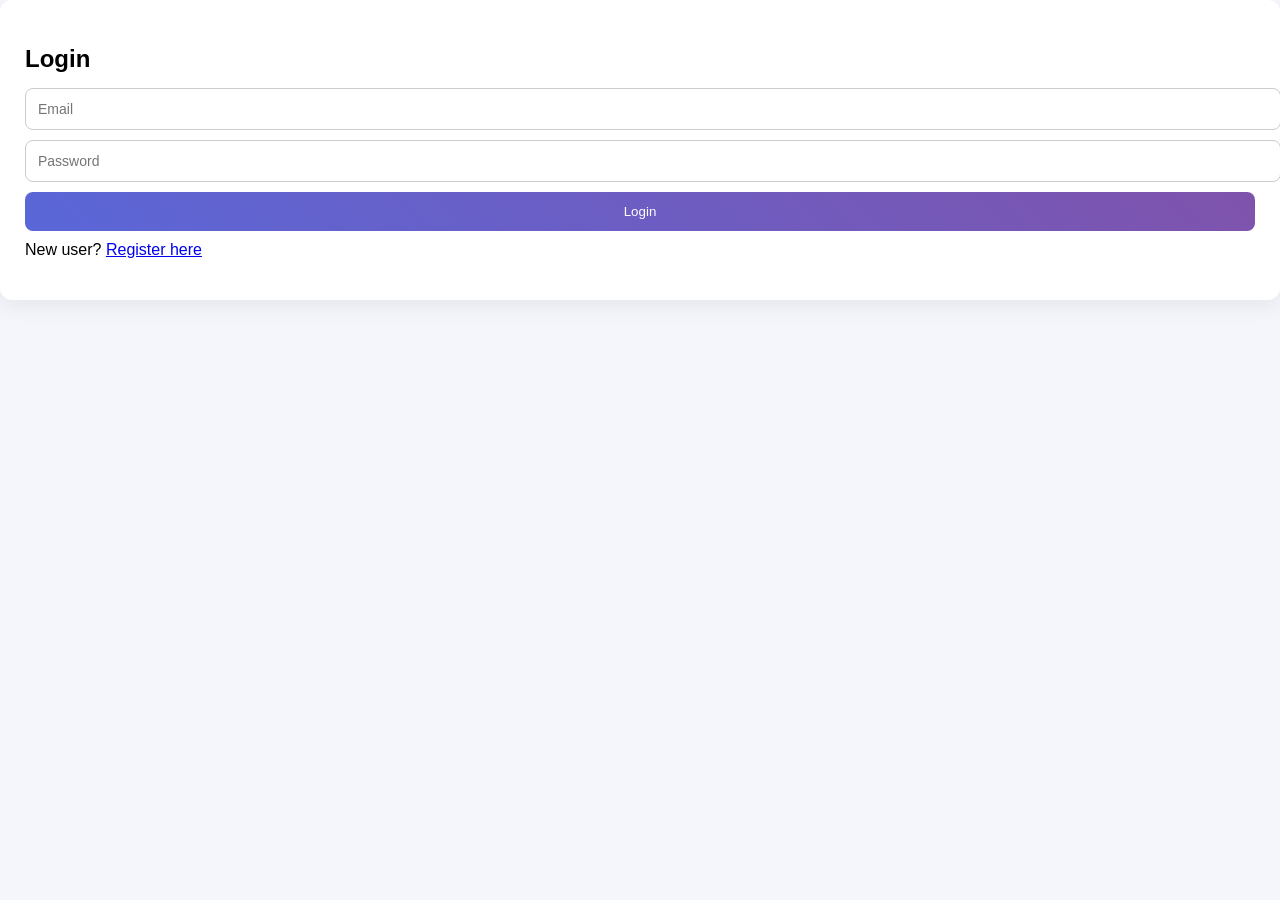
<file: frontend/index.html>
<!DOCTYPE html>
<html>
<head>
    <title>Login - E Wallet</title>
    <link rel="stylesheet" href="css/styles.css">
</head>
<body>
    <div class="container">
        <div class="card">
            <h2>Login</h2>

            <input id="email" type="email" placeholder="Email">
            <input id="password" type="password" placeholder="Password">

            <button onclick="login()">Login</button>

            <p style="margin-top: 10px;">
                New user? <a href="register.html">Register here</a>
            </p>
        </div>
    </div>

    <script src="js/auth.js"></script>
    <div id="toast" class="toast"></div>
</body>
</html>
</file>
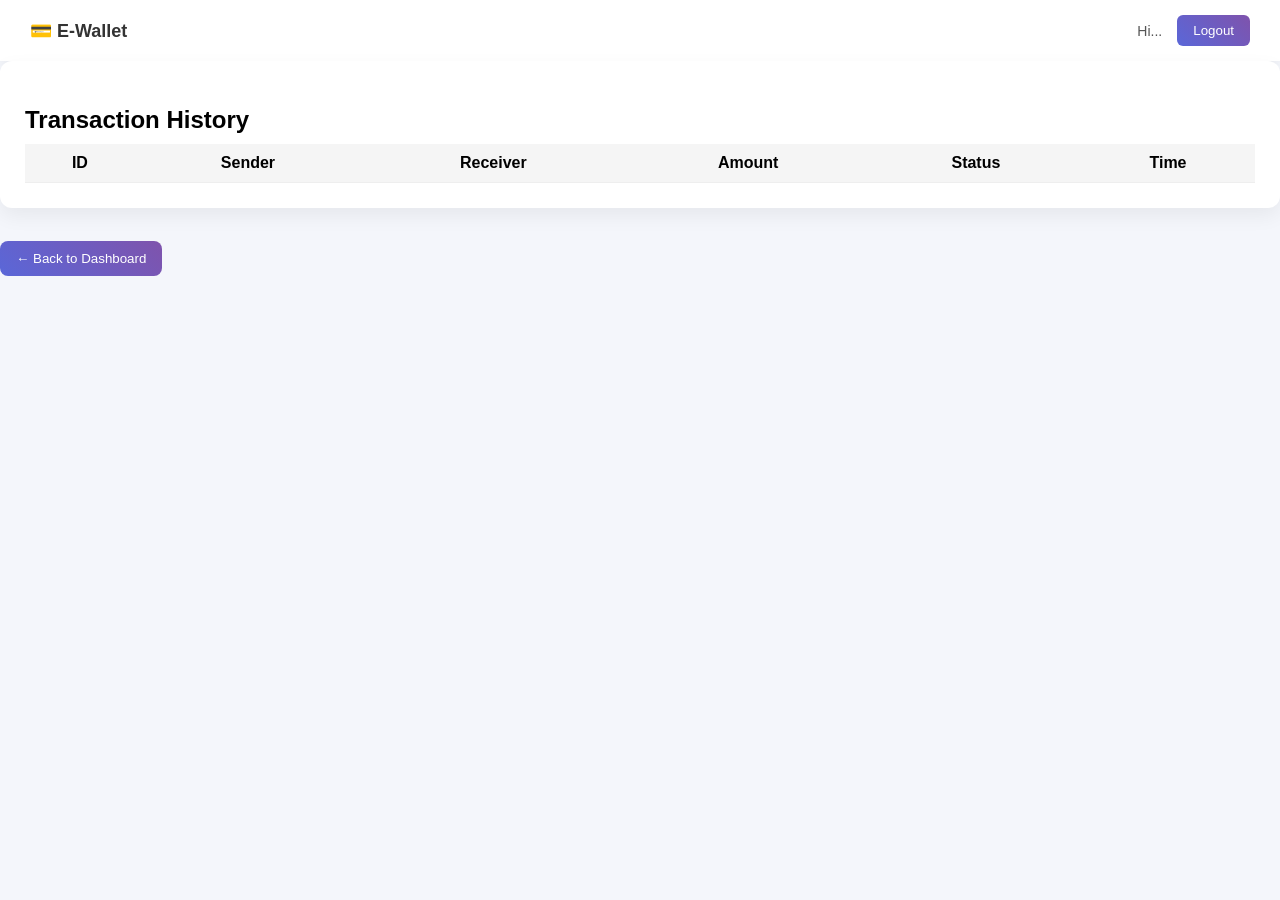
<file: frontend/history.html>
<!DOCTYPE html>
<html>
<head>
    <title>Transaction History</title>
    <link rel="stylesheet" href="css/styles.css">
</head>

<body>

<!-- NAVBAR -->
<div class="navbar">
    <div class="logo">💳 E-Wallet</div>
    <div class="nav-right">
        <span id="nav-user">Hi...</span>
        <button onclick="logout()">Logout</button>
    </div>
</div>

<div class="card">
    <h2>Transaction History</h2>

    <table>
        <thead>
            <tr>
                <th>ID</th>
                <th>Sender</th>
                <th>Receiver</th>
                <th>Amount</th>
                <th>Status</th>
                <th>Time</th>
            </tr>
        </thead>
        <tbody id="history-body"></tbody>
    </table>
</div>

    <br>
    <button class="card-btn" onclick="goBack()">← Back to Dashboard</button>

</div>

<script src="js/history.js"></script>

</body>
</html>
</file>
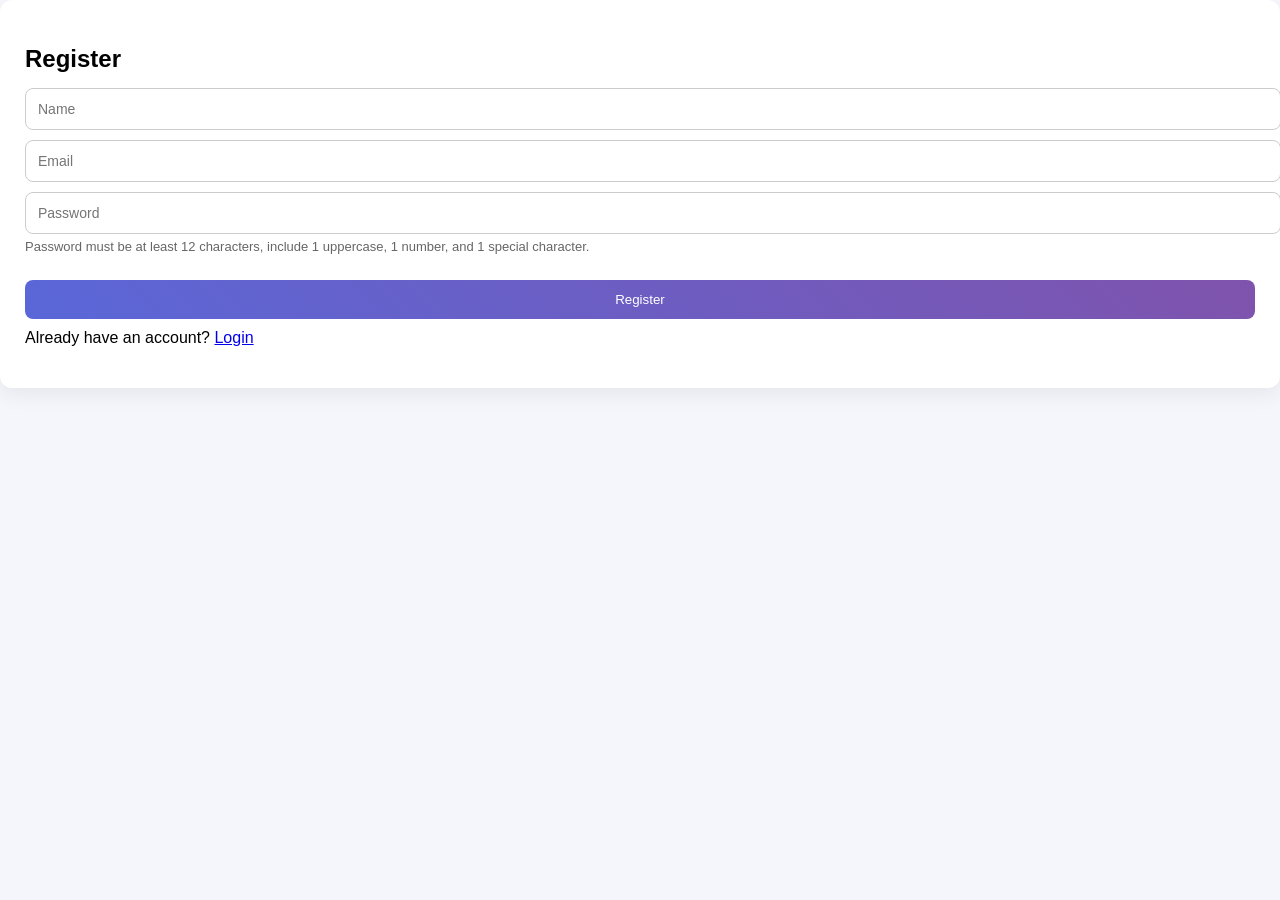
<file: frontend/register.html>
<!DOCTYPE html>
<html>
<head>
    <title>Register - E Wallet</title>
    <link rel="stylesheet" href="css/styles.css">
</head>

<body>
    <div class="container">
        <div class="card">
            <h2>Register</h2>

            <input id="name" type="text" placeholder="Name">
            <input id="email" type="email" placeholder="Email">
            <input id="password" type="password" placeholder="Password">

            <p id="passwordHint" style="color: #666;">
                Password must be at least 12 characters, include 1 uppercase, 1 number, and 1 special character.
            </p>

            <p id="password-msg"></p>
            <p id="register-msg"></p>

            <button onclick="register()">Register</button>

            <p style="margin-top:10px;">
                Already have an account? <a href="index.html">Login</a>
            </p>
        </div>
    </div>

    <script src="js/register.js"></script>
    <div id="toast" class="toast"></div>
</body>
</html>
</file>
<file: frontend/css/styles.css>
/* GLOBAL */
body {
    margin: 0;
    font-family: 'Segoe UI', sans-serif;
    background: #f4f6fb;
}

/* NAVBAR */
.navbar {
    display: flex;
    justify-content: space-between;
    align-items: center;
    padding: 15px 30px;
    background: white;
    box-shadow: 0 2px 10px rgba(0,0,0,0.05);
}

.logo {
    font-weight: bold;
    font-size: 18px;
    color: #333;
}

.nav-right {
    display: flex;
    align-items: center;
    gap: 15px;
}

.nav-right span {
    color: #555;
    font-size: 14px;
}

.navbar button {
    padding: 8px 16px;
    border: none;
    background: linear-gradient(45deg, #5a67d8, #7f53ac);
    color: white;
    border-radius: 6px;
    cursor: pointer;
}

/* MAIN CONTENT */
.main {
    padding: 30px;
}

/* HEADINGS */
h2 {
    margin-bottom: 5px;
}

#username {
    color: #666;
    margin-bottom: 20px;
}

/* CARD */
.card {
    background: white;
    padding: 25px;
    border-radius: 12px;
    box-shadow: 0 8px 20px rgba(0,0,0,0.06);
}

#balance {
    font-size: 28px;
    font-weight: bold;
    margin-top: 10px;
}

/* ACTION BUTTONS */
.card button {
    width: 100%;
    padding: 12px;
    margin-top: 10px;
    border: none;
    border-radius: 8px;
    background: linear-gradient(45deg, #5a67d8, #7f53ac);
    color: white;
    font-weight: 500;
    cursor: pointer;
    transition: 0.2s;
}

.card button:hover {
    transform: translateY(-3px);
    opacity: 0.9;
}

.card-btn {
    margin-top: 15px;
    padding: 10px 16px;
    border: none;
    border-radius: 8px;
    background: linear-gradient(45deg, #5a67d8, #7f53ac);
    color: white;
    cursor: pointer;
}

.balance-card {
    background: linear-gradient(135deg, #5a67d8, #7f53ac);
    color: white;
    padding: 30px;
}

.balance-card h1 {
    font-size: 40px;
    margin: 10px 0;
}

.label {
    font-size: 14px;
    opacity: 0.8;
}

.dashboard-grid {
    display: flex;
    gap: 30px;
    margin-top: 20px;
}

.dashboard-grid .card {
    flex: 1;
}

input {
    width: 100%;
    padding: 12px;
    margin-top: 10px;
    border-radius: 8px;
    border: 1px solid #ccc;
    font-size: 14px;
}

.modal {
    display: none;
    position: fixed;
    top: 0;
    left: 0;
    width: 100%;
    height: 100%;
    background: rgba(0,0,0,0.4);
    justify-content: center;
    align-items: center;
}

.modal-content {
    background: white;
    padding: 25px;
    border-radius: 12px;
    width: 300px;
    text-align: center;
}

.modal-content input {
    width: 100%;
    padding: 10px;
    margin-top: 10px;
}

.modal-actions {
    margin-top: 15px;
}

.modal-actions button {
    margin: 5px;
    padding: 8px 14px;
}

table {
    width: 100%;
    border-collapse: collapse;
    margin-top: 10px;
}

th, td {
    padding: 10px;
    text-align: center;
    border-bottom: 1px solid #eee;
}

th {
    background: #f5f5f5;
}

.success-box {
    display: none;
    position: fixed;
    top: 50%;
    left: 50%;
    transform: translate(-50%, -50%);
    background: white;
    padding: 30px;
    border-radius: 12px;
    text-align: center;
    box-shadow: 0 10px 30px rgba(0,0,0,0.2);
}

.amount {
    font-weight: bold;
}

.status-success {
    color: green;
    font-weight: bold;
}

.status-fail {
    color: red;
    font-weight: bold;
}
.card {
    transition: 0.3s;
}

.card:hover {
    transform: translateY(-3px);
}
button {
    transition: 0.2s;
}

button:hover {
    transform: scale(1.02);
}

/* TOAST NOTIFICATION */
.toast {
    position: fixed;
    top: 20px;
    right: 20px;
    min-width: 250px;
    padding: 14px 18px;
    border-radius: 8px;
    color: white;
    font-weight: 500;
    opacity: 0;
    transform: translateY(-20px);
    transition: all 0.3s ease;
    z-index: 1000;
}

/* success */
.toast.success {
    background: linear-gradient(45deg, #22c55e, #16a34a);
}

/* error */
.toast.error {
    background: linear-gradient(45deg, #ef4444, #dc2626);
}

#passwordHint {
    font-size: 13px;
    margin-top: 5px;
}

/* visible state */
.toast.show {
    opacity: 1;
    transform: translateY(0);
}
/* SEND CARD */
.send-card {
    max-width: 400px;
    margin: 0 auto;
    padding: 25px;
}

/* SECTION TITLE */
.section-title {
    text-align: center;
    margin-bottom: 20px;
}

/* INPUT SECTIONS */
.input-section {
    margin-bottom: 18px;
}

.input-section label {
    display: block;
    margin-bottom: 6px;
    font-size: 14px;
    color: #555;
}

/* DIVIDER */
.divider {
    text-align: center;
    margin: 15px 0;
    position: relative;
}

.divider span {
    background: white;
    padding: 0 10px;
    color: #888;
    font-size: 12px;
}

.divider::before {
    content: "";
    position: absolute;
    top: 50%;
    left: 0;
    right: 0;
    border-top: 1px solid #ddd;
    z-index: -1;
}

/* RECEIVER BOX */
.receiver-box {
    display: flex;
    align-items: center;
    gap: 10px;
    background: #f1f5f9;
    padding: 10px;
    border-radius: 8px;
    margin-bottom: 15px;
    font-weight: 500;
}

/* BUTTONS */
.primary-btn {
    width: 100%;
    padding: 12px;
    background: #2563eb;
    color: white;
    border: none;
    border-radius: 8px;
    font-weight: 600;
    cursor: pointer;
}

.primary-btn:hover {
    background: #1d4ed8;
}

.secondary-btn {
    margin-top: 8px;
    padding: 8px 12px;
    border: none;
    background: #e2e8f0;
    border-radius: 6px;
    cursor: pointer;
}

.secondary-btn:hover {
    background: #cbd5e1;
}
</file>
